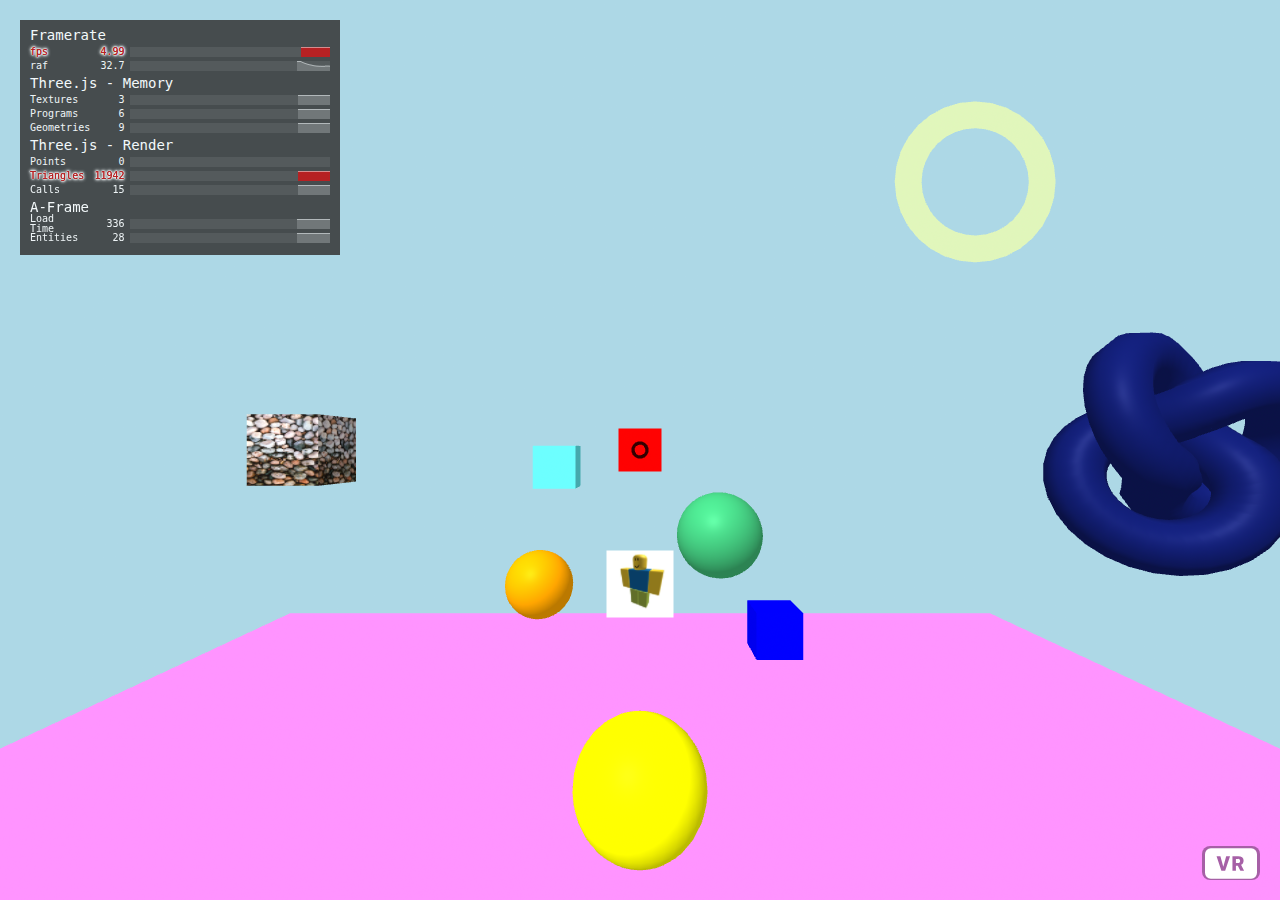
<file: index.html>
<!DOCTYPE html>
<html lang="eng">

<head>
    <script src="js/aframe.min.js"></script>
</head>

<body>
    <a-scene stats>
        <a-sky color="lightblue"></a-sky>
        <a-camera position="0 2 8">
            <a-cursor color="black"></a-cursor>
        </a-camera>
        <a-box position="0 2 -5" color="red">
            <a-sound src="sounds/622741__foleyhaven__footsteps-outside-01.flac" autoplay="true" loop="true"></a-sound>
        </a-box>
        <a-box src="img/pexels-maria-tyutina-5596125.jpg" position="-5 2 0" ></a-box>
        <a-entity rotation="0 0 0" animation="property: rotation; to: -2 360 0; easing:linear; loop: true; dur: 9000 ">

            <a-sphere position="5 0 0" color="mediumseagreen"></a-sphere>
                
        </a-entity>
        <a-cone color="pink" position="0 -5.9 0 "></a-cone>

        <a-box position="-2 1.6 -5" animation="property: rotation; to:0 360 0;resumeEvents:mouseleave;autoplay:false; dur: 5000; easing: linear; loop: true" color="#5EE6EB"></a-box>
        <a-box position="3 -2 -4" color="blue"></a-box>
        <a-box position="-3 5 9" color="purple" animation="property:position;pauseEvents:mouseenter;resumeEvents:mouseleave; dir:alternate; to: -3 -6  9;  dur:8000; loop:true" ></a-box>

        <a-sphere animation="property: color; to:#00FF00; dur:3000; easing:linear;" position="0 -3 0" color="yellow"></a-sphere>
        <a-sphere position="-3 -2 -8" color="orange"></a-sphere>

        <a-ring position="5 6-4" color="#C5D8A4"></a-ring>
        <a-plane  rotation="-90 0 0" color="violet" width="30" height="30" position="0 -5 0" ></a-plane>
        <a-torus-knot position="8 2 0" color="#0E185F"></a-torus-knot>
        <a-image src="img/741b193b0886098103eb62e874837d80.jpg"></a-image>
    </a-scene>
</body>

</html>
</file>
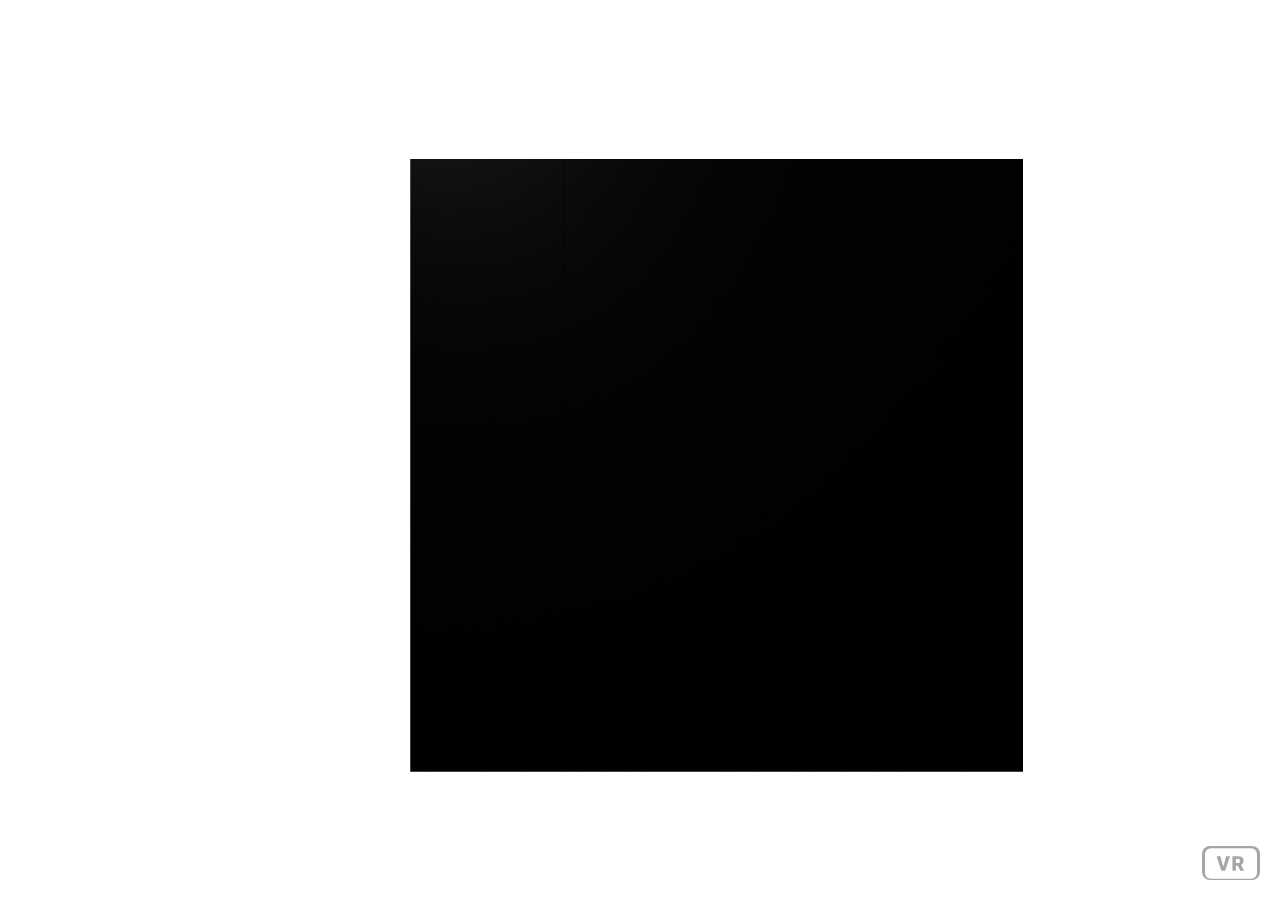
<file: Tekenen-in-VR/index.html>
<!DOCTYPE html>
<html lang="nl">
<head>
    <meta charset="UTF-8">
    <meta http-equiv="X-UA-Compatible" content="IE=edge">
    <meta name="viewport" content="width=device-width, initial-scale=1.0">
    <script src="js/main.js" defer></script>
    <script src="js/aframe.min.js" ></script>
    <title>Document</title>
</head>
<body>
    <!-- Alles in de A scene word VR-->
   <a-scene>
       <a-camera>
           <a-cursor id="js--cursor" color="black"></a-cursor>
        </a-camera>
        <!--- Box's -->
        <a-box class="js--box" position="0 2 -4" color="black"></a-box>
        <a-box class="js--box" position="1 2 -4" color="black"></a-box>
        <a-box class="js--box" position="1 3 -4" color="black"></a-box>
        <a-box class="js--box" position="0 3 -4" color="black"></a-box>
        <a-box class="js--box" position="0 1 -4" color="black"></a-box>
        <a-box class="js--box" position="1 1 -4" color="black"></a-box>
        <a-box class="js--box" position="-1 2 -4" color="black"></a-box>
        <a-box class="js--box" position="-1 3 -4" color="black"></a-box>
        <a-box class="js--box" position="-1 1 -4" color="black"></a-box>
        <a-box class="js--box" position="2 2 -4" color="black"></a-box>
        <a-box class="js--box" position="2 3 -4" color="black"></a-box>
        <a-box class="js--box" position="2 1 -4" color="black"></a-box>
        <a-box class="js--box" position="-1  0 -4" color="black"></a-box>
        <a-box class="js--box" position="2 0 -4" color="black"></a-box>
        <a-box class="js--box" position="1 0 -4" color="black"></a-box>
        <a-box class="js--box" position="0 0 -4" color="black"></a-box>
        
        <!-- Sphere's -->
        <a-sphere class="js--sphere" position="-10 -2 -2" color="red"></a-sphere>
        <a-sphere class="js--sphere" position="-10 -2 2" color="blue"></a-sphere>
        <a-sphere class="js--sphere" position="-10 -2 6 " color="yellow"></a-sphere>
        <a-sphere class="js--sphere" position="-10 -6 -2" color="purple"></a-sphere>
        <a-sphere class="js--sphere" position="-10 -6 2" color="pink"></a-sphere>
        <a-sphere class="js--sphere" position="-10 -6 6" color="orange"></a-sphere>
        <a-sphere class="js--sphere" position="-10 2 -2" color="gray"></a-sphere>
        <a-sphere class="js--sphere" position="-10 2 2" color="black"></a-sphere>
        <a-sphere class="js--sphere" position="-10 2 6" color="green"></a-sphere>
   </a-scene> 
</body>
</html>
</file>
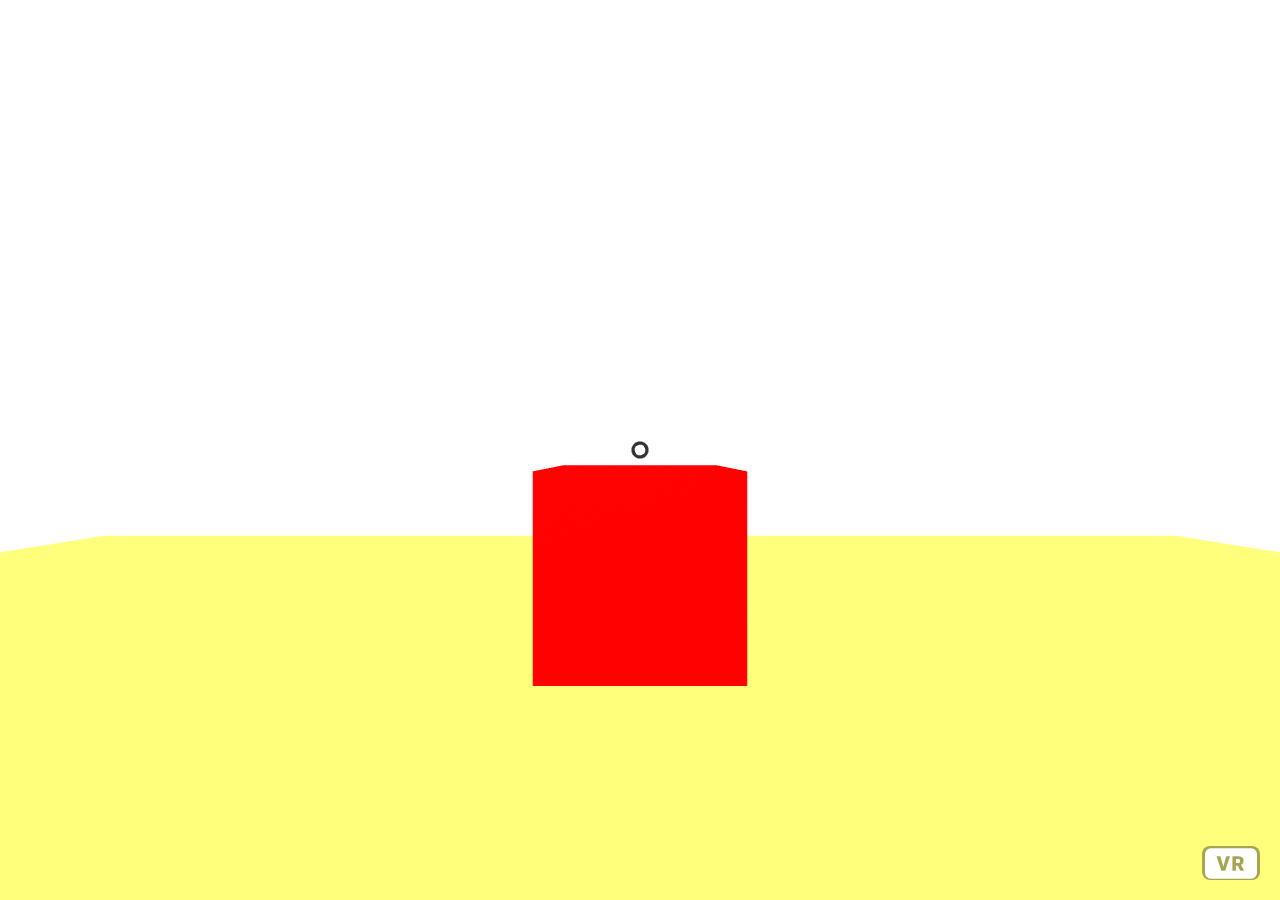
<file: vr-minebox/index.html>
<!DOCTYPE html>
<html lang="en">

<head>
    <meta charset="UTF-8">
    <meta http-equiv="X-UA-Compatible" content="IE=edge">
    <meta name="viewport" content="width=device-width, initial-scale=1.0">
    <script src="js/main.js" defer></script>
    <script src="js/aframe.min.js"></script>
    <title>Document</title>
</head>

<body>
    <a-scene>
        <a-camera>
            <a-cursor color="black">
                <a-box id="js--item--grabbed"  width="0.5" height="0.5" depth="0.5" color="red" position="0.5 -0.5 0 "></a-box>
            </a-cursor>
        </a-camera>
        <a-box id="js--box" width="1" height="1" depth="1" color="red" position="0 1 -3"></a-box>
        <a-sphere class="spheres" color="yellow" position="-2 -0.5 5"></a-sphere>
        <a-sphere class="spheres" color="yellow" position="0 -0.5 5"></a-sphere>
        <a-sphere class="spheres" color="yellow" position="2 -0.5 5"></a-sphere>
        
        <a-plane width="20" height="20" color="#FFF56D" position="0 0 0" rotation="-90 0 0 "></a-plane>
        
        <a-box id="js--invisbox" visible="false" color="red" width="1" height="1" depth="1" ></a-box>
        <a-box></a-box>
        <a-box></a-box>
    </a-scene>
</body>

</html>
</file>
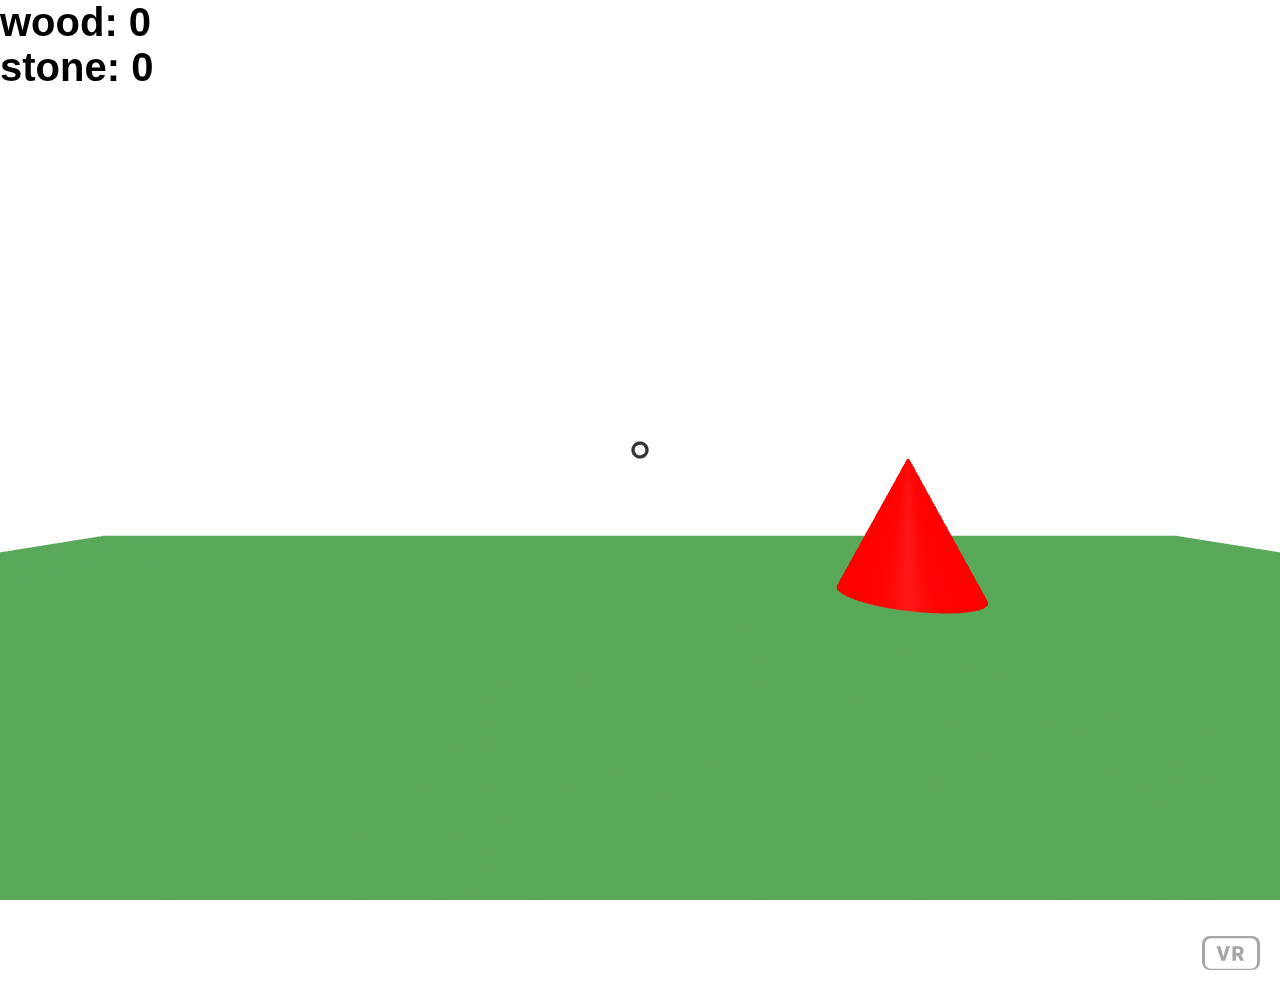
<file: vr-minebox2/index.html>
<!DOCTYPE html>
<html lang="nk">

<head>
    <meta charset="UTF-8">
    <meta http-equiv="X-UA-Compatible" content="IE=edge">
    <meta name="viewport" content="width=device-width, initial-scale=1.0">
    <script src="js/main.js" defer></script>
    <script src="js/aframe.min.js"></script>
    <link rel="stylesheet" href="style.css">
    <title>Document</title>
</head>

<body>
    <h2> wood: <span id='wood'>0</span></h2>
    <h2> stone: <span id="steen">0</span></h2>
    <a-scene>
        <a-camera>
            <a-cursor color="black">
                <a-cone visible="false" id="grabbed--cone" radius-bottom="0.5" height="1" color="red" position="1.2 -0.4 0 " ></a-cone>
            </a-cursor>
        </a-camera>
        <a-plane width="20" height="20" color="#4E944F" position="0 0 0" rotation="-90 0 0 "></a-plane>
        <!-- boom-->
        <!--- stam-->
        <a-box class="boom" width="1" height="1" depth="1" color="#8E3200" position="6 0.5 0" ></a-box>
        <a-box class="boom" width="1" height="1" depth="1" color="#8E3200" position="6 1.5 0" ></a-box>
        <a-box class="boom" width="1" height="1" depth="1" color="#8E3200" position="6 2.5 0" ></a-box>
        <a-box class="boom" width="1" height="1" depth="1" color="#8E3200" position="6 3.5 0" ></a-box>
        <!-- blad-->
        <a-box class="boom" width="1" height="1" depth="1" color="green" position="6 4.5 -1"></a-box>
        <a-box class="boom" width="1" height="1" depth="1" color="green" position="6 4.5 0"></a-box>
        <a-box class="boom" width="1" height="1" depth="1" color="green" position="6 4.5 1"></a-box>
        <a-box class="boom" width="1" height="1" depth="1" color="green" position="6 5.5 -0.5"></a-box>
        <a-box class="boom" width="1" height="1" depth="1" color="green" position="6 5.5 0.5"></a-box>
        <a-box class="boom" width="1" height="1" depth="1" color="green" position="6 6.5 0"></a-box>
        <!-- cone-->
        <a-cone visible="true" id="cone" radius-bottom="1" height="2" color="red" position="3 0.5 -6"></a-cone>
        <!--kasteel-->
        <a-box class="steen" width='1' height="1" depth="1" color='#3A3845' position="-6 0.5 6" ></a-box>
        <a-box class="steen" width='1' height="1" depth="1" color='#3A3845' position="-6 0.5 5" ></a-box>
        <a-box class="steen" width='1' height="1" depth="1" color='#3A3845' position="-6 0.5 4" ></a-box>
        <a-box class="steen" width='1' height="1" depth="1" color='#3A3845' position="-6 0.5 3" ></a-box>

        <a-box class="steen" width='1' height="1" depth="1" color='#3A3845' position="-6 1.5 6" ></a-box>
        <a-box class="steen" width='1' height="1" depth="1" color='#3A3845' position="-6 1.5 5" ></a-box>
        <a-box class="steen" width='1' height="1" depth="1" color='#3A3845' position="-6 1.5 4" ></a-box>
        <a-box class="steen" width='1' height="1" depth="1" color='#3A3845' position="-6 1.5 3" ></a-box>

        <a-box class="steen" width='1' height="1" depth="1" color='#3A3845' position="-5 0.5 6" ></a-box>
        <a-box class="steen" width='1' height="1" depth="1" color='#3A3845' position="-4 0.5 6" ></a-box>
        <a-box class="steen" width='1' height="1" depth="1" color='#3A3845' position="-3 0.5 6" ></a-box>

        <a-box class="steen" width='1' height="1" depth="1" color='#3A3845' position="-5 1.5 6" ></a-box>
        <a-box class="steen" width='1' height="1" depth="1" color='#3A3845' position="-4 1.5 6" ></a-box>
        <a-box class="steen" width='1' height="1" depth="1" color='#3A3845' position="-3 1.5 6" ></a-box>

        <a-box class="steen" width='1' height="1" depth="1" color='#3A3845' position="-3 0.5 5" ></a-box>
        <a-box class="steen" width='1' height="1" depth="1" color='#3A3845' position="-3 0.5 4" ></a-box>
        <a-box class="steen" width='1' height="1" depth="1" color='#3A3845' position="-3 0.5 3" ></a-box>

        <a-box class="steen" width='1' height="1" depth="1" color='#3A3845' position="-3 1.5 5" ></a-box>
        <a-box class="steen" width='1' height="1" depth="1" color='#3A3845' position="-3 1.5 4" ></a-box>
        <a-box class="steen" width='1' height="1" depth="1" color='#3A3845' position="-3 1.5 3" ></a-box>

        <a-box class="steen" width='1' height="0.5" depth="1" color='#3A3845' position="-4 2 3" ></a-box>
        <a-box class="steen" width='1' height="0.5" depth="1" color='#3A3845' position="-5 2 3" ></a-box>
        <a-box class="steen" width='1' height="0.5" depth="1" color='#3A3845' position="-4 2 4" ></a-box>
        <a-box class="steen" width='1' height="0.5" depth="1" color='#3A3845' position="-5 2 4" ></a-box>
        <a-box class="steen" width='1' height="0.5" depth="1" color='#3A3845' position="-4 2 5" ></a-box>
        <a-box class="steen" width='1' height="0.5" depth="1" color='#3A3845' position="-5 2 5" ></a-box>

        <a-cone class="steen" radius-bottom="0.5" height="1.5"  color='#3A3845' position="-3 2.5 3" ></a-cone>
        <a-cone class="steen" radius-bottom="0.5" height="1.5"  color='#3A3845' position="-6 2.5 3" ></a-cone>
        <a-cone class="steen" radius-bottom="0.5" height="1.5"  color='#3A3845' position="-3 2.5 6" ></a-cone>
        <a-cone class="steen" radius-bottom="0.5" height="1.5"  color='#3A3845' position="-6 2.5 6" ></a-cone>
        
    </a-scene>
</body>

</html>
</file>
<file: vr-minebox2/style.css>
*{
    margin: 0;
    padding: 0;
    box-sizing: border-box;
}

html{
    font-size: 62.5%;
}

body{
    font-size: 2rem;
}

h2{
    font-size: 200%;
    font-family: sans-serif;
}
</file>
